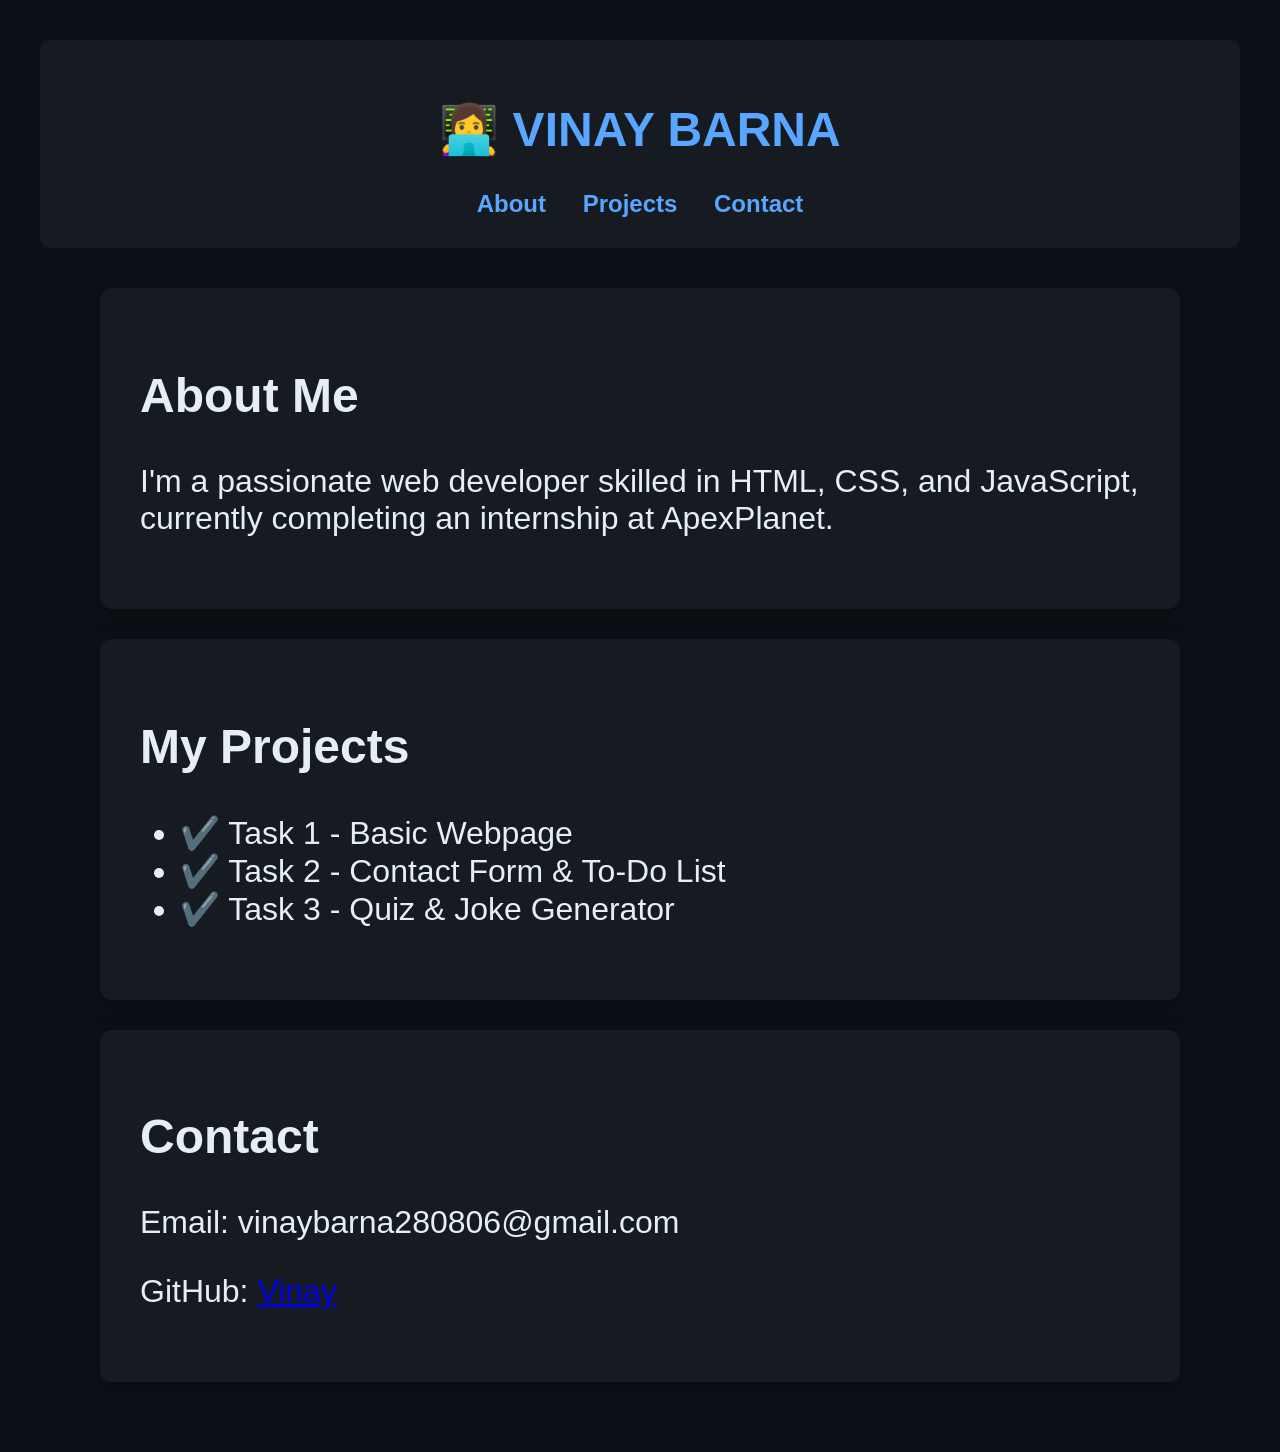
<file: Portfolio/index.html>
<!DOCTYPE html>
<html lang="en">
<head>
  <meta charset="UTF-8" />
  <meta name="viewport" content="width=device-width, initial-scale=1.0"/>
  <title>My Portfolio</title>
  <link rel="stylesheet" href="styles.css" />
</head>
<body>
  <header>
    <h1>👩‍💻 VINAY BARNA</h1>
    <nav>
      <a href="#about">About</a>
      <a href="#projects">Projects</a>
      <a href="#contact">Contact</a>
    </nav>
  </header>

  <section id="about">
    <h2>About Me</h2>
    <p>I'm a passionate web developer skilled in HTML, CSS, and JavaScript, currently completing an internship at ApexPlanet.</p>
  </section>

  <section id="projects">
    <h2>My Projects</h2>
    <ul>
      <li>✔️ Task 1 - Basic Webpage</li>
      <li>✔️ Task 2 - Contact Form & To-Do List</li>
      <li>✔️ Task 3 - Quiz & Joke Generator</li>
    </ul>
  </section>

  <section id="contact">
    <h2>Contact</h2>
    <p>Email: vinaybarna280806@gmail.com</p>
    <p>GitHub: <a href="https://github.com/Barnavinay" target="_blank">Vinay</a></p>
  </section>
</body>
</html>
</file>
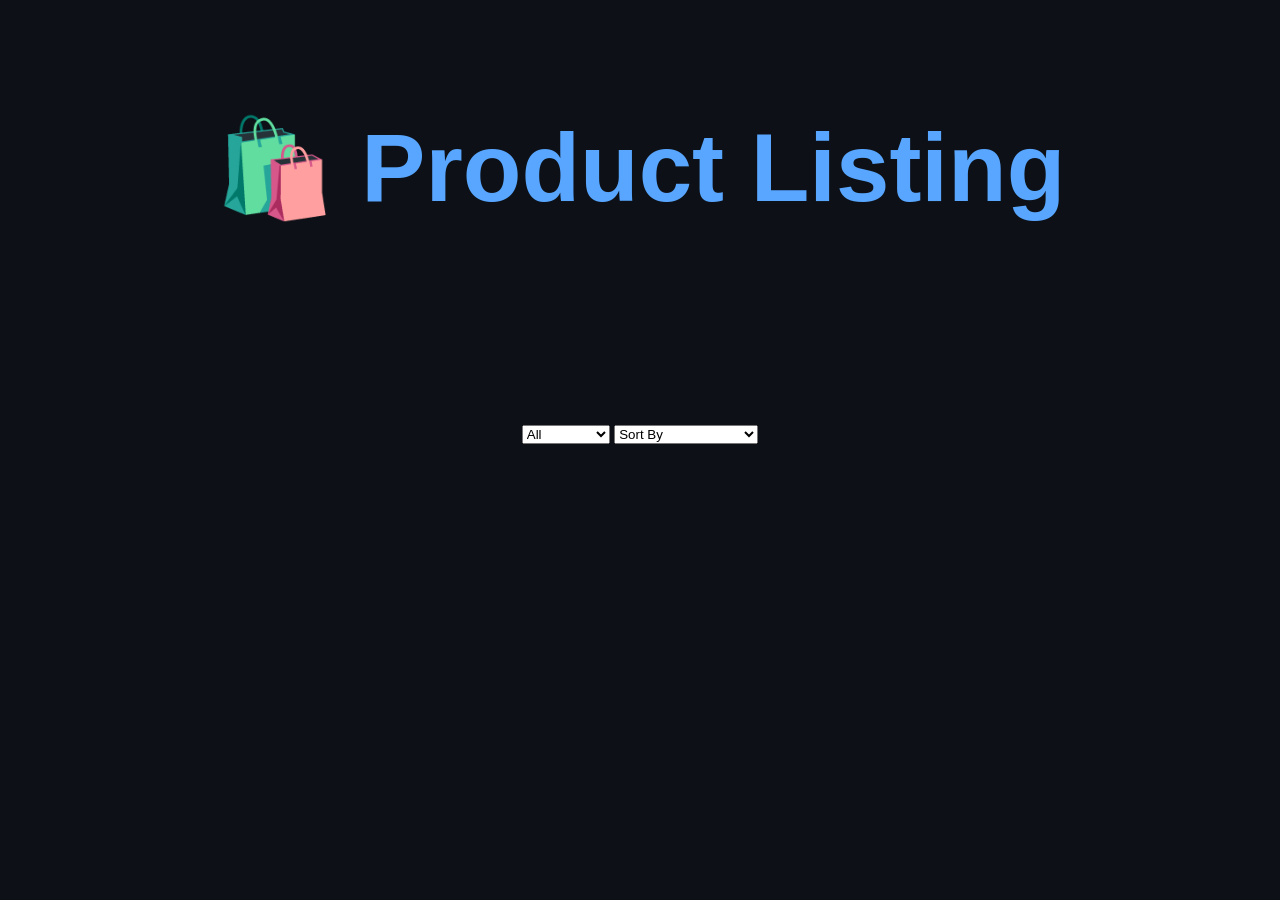
<file: Product-Landing-Page/index.html>
<!DOCTYPE html>
<html lang="en">
<head>
  <meta charset="UTF-8"/>
  <meta name="viewport" content="width=device-width, initial-scale=1.0"/>
  <title>Product Listing</title>
  <link rel="stylesheet" href="styles.css" />
</head>
<body>
  <h1>🛍️ Product Listing</h1>
  <div class="controls">
    <select id="categoryFilter">
      <option value="All">All</option>
      <option value="Electronics">Electronics</option>
      <option value="Clothing">Clothing</option>
    </select>

    <select id="sortBy">
      <option value="">Sort By</option>
      <option value="price">Price (Low to High)</option>
      <option value="rating">Rating (High to Low)</option>
    </select>
  </div>
  <div id="productContainer" class="grid"></div>

  <script src="script.js"></script>
</body>
</html>
</file>
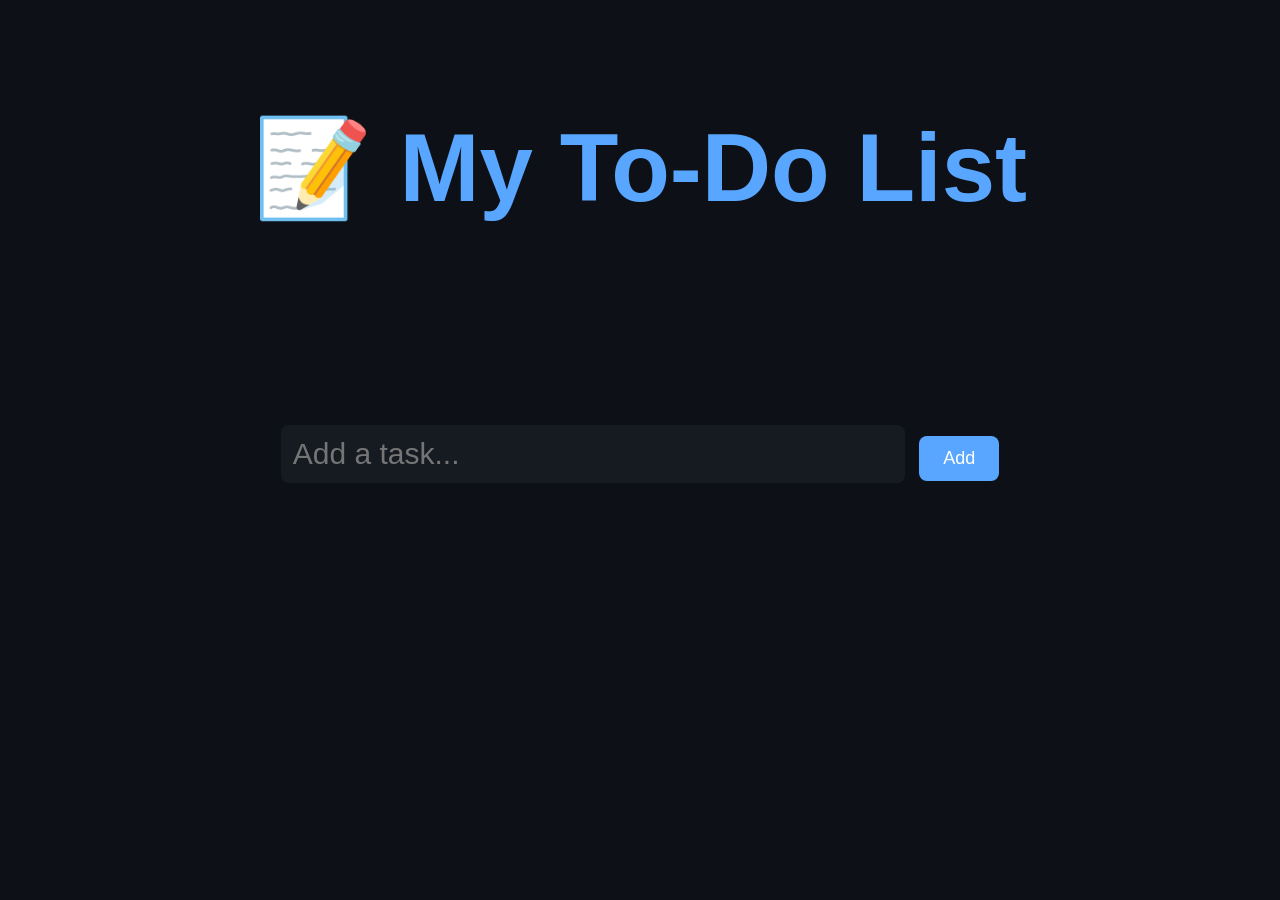
<file: To-do/index.html>
<!DOCTYPE html>
<html lang="en">
<head>
  <meta charset="UTF-8" />
  <meta name="viewport" content="width=device-width, initial-scale=1.0"/>
  <title>To-Do App</title>
  <link rel="stylesheet" href="styles.css" />
</head>
<body>
  <main>
    <h1>📝 My To-Do List</h1>
    <input type="text" id="taskInput" placeholder="Add a task..." />
    <button onclick="addTask()">Add</button>
    <ul id="taskList"></ul>
  </main>
  <script src="script.js"></script>
</body>
</html>
</file>
<file: Portfolio/styles.css>
body {
  background-color: #0d1117;
  color: #e6edf3;
  font-family: 'Segoe UI', sans-serif;
  margin: 0;
  padding: 40px;
}

header {
  background: #161b22;
  color: #58a6ff;
  padding: 30px;
  font-size: x-large;
  text-align: center;
  border-radius: 10px;
  margin-bottom: 40px;
}

nav a {
  margin: 0 15px;
  text-decoration: none;
  color: #58a6ff;
  font-weight: bold;
}

section {
  background: #161b22;
  padding: 40px;
  font-size:xx-large;
  border-radius: 12px;
  margin-bottom: 30px;
  max-width: 1000px;
  margin-left: auto;
  margin-right: auto;
  box-shadow: 0 4px 20px rgba(0, 0, 0, 0.4);
}
</file>
<file: Product-Landing-Page/styles.css>
body {
  background-color: #0d1117;
  color: #e6edf3;
  font-family: 'Segoe UI', sans-serif;
  padding: 40px;
  text-align: center;
}

h1 {
  color: #58a6ff;
  font-size: 6rem;
  margin-bottom: 30px;
  margin-bottom: 200px;
}

input {
  width: 60%;
  max-width: 600px;
  padding: 12px;
  background: #161b22;
  color: #e6edf3;
  border: none;
  border-radius: 8px;
  font-size: 30px;
}

button {
  padding: 12px 24px;
  margin-left: 10px;
  background-color: #58a6ff;
  color: white;
  border: none;
  border-radius: 8px;
  font-size: 18px;
  cursor: pointer;
}

ul {
  list-style: none;
  margin-top: 30px;
  padding: 0;
}

li {
  background: #21262d;
  margin: 10px auto;
  padding: 15px;
  width: 80%;
  max-width: 600px;
  border-radius: 8px;
  display: flex;
  justify-content: space-between;
  align-items: center;
}

li button {
  background-color: #dc3545;
  padding: 6px 12px;
  font-size: 2rem;
  border: none;
  border-radius: 6px;
  color: white;
  cursor: pointer;
}
</file>
<file: To-do/styles.css>
body {
  background-color: #0d1117;
  color: #e6edf3;
  font-family: 'Segoe UI', sans-serif;
  padding: 40px;
  text-align: center;
}

h1 {
  color: #58a6ff;
  font-size: 6rem;
  margin-bottom: 30px;
  margin-bottom: 200px;
}

input {
  width: 60%;
  max-width: 600px;
  padding: 12px;
  background: #161b22;
  color: #e6edf3;
  border: none;
  border-radius: 8px;
  font-size: 30px;
}

button {
  padding: 12px 24px;
  margin-left: 10px;
  background-color: #58a6ff;
  color: white;
  border: none;
  border-radius: 8px;
  font-size: 18px;
  cursor: pointer;
}

ul {
  list-style: none;
  margin-top: 30px;
  padding: 0;
}

li {
  background: #21262d;
  margin: 10px auto;
  padding: 15px;
  width: 80%;
  max-width: 600px;
  border-radius: 8px;
  display: flex;
  justify-content: space-between;
  align-items: center;
}

li button {
  background-color: #dc3545;
  padding: 6px 12px;
  font-size: 2rem;
  border: none;
  border-radius: 6px;
  color: white;
  cursor: pointer;
}
</file>
